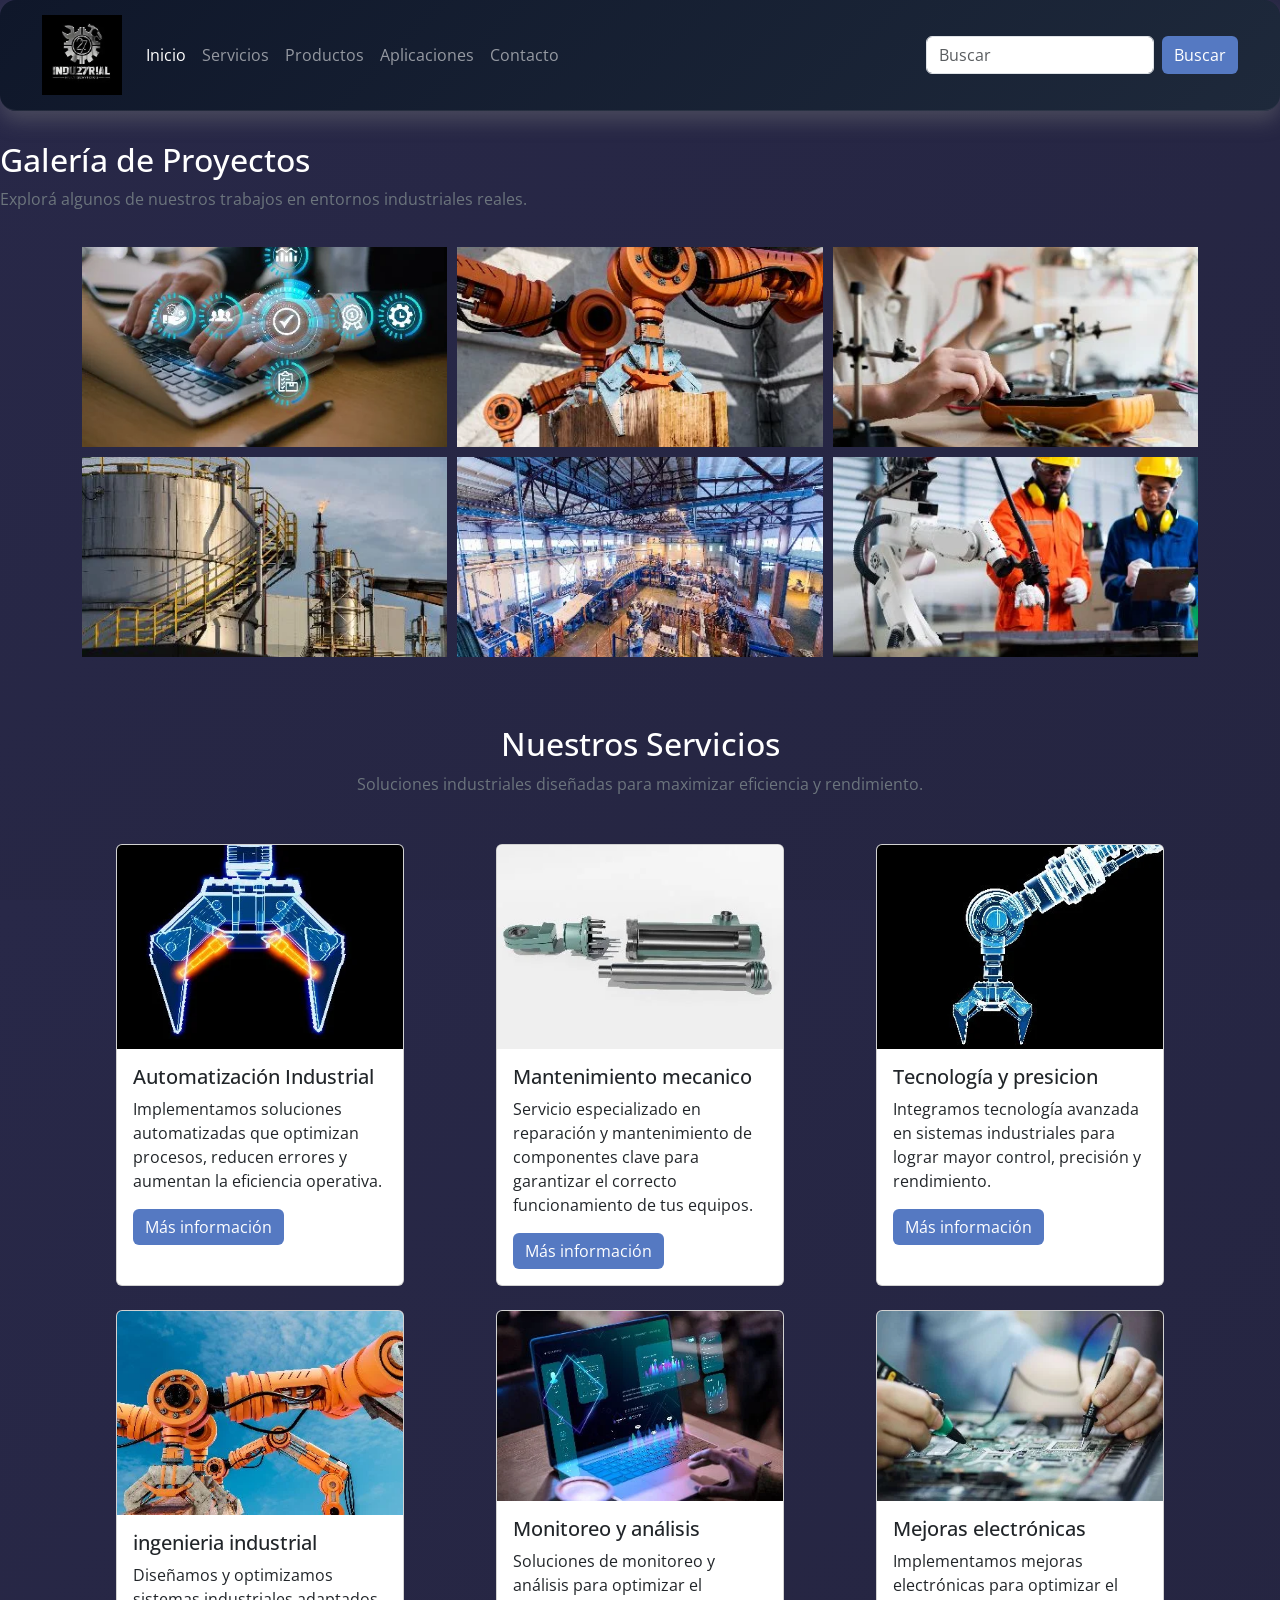
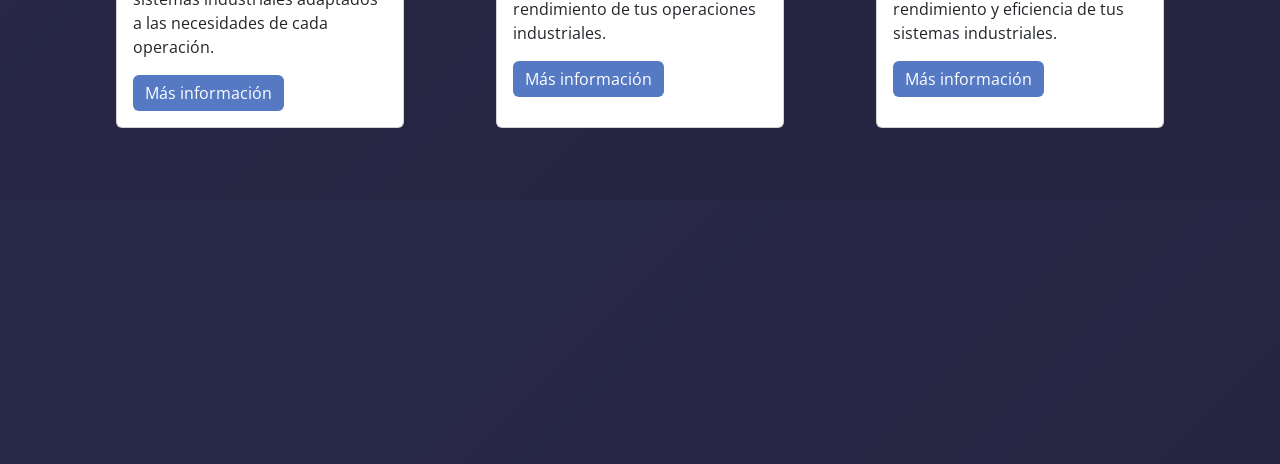
<file: index.html>
<!DOCTYPE html>
<html lang="es">

<head>
    <meta charset="UTF-8">
    <meta name="viewport" content="width=device-width, initial-scale=1.0">
    <title>Industrial | Multiservicios</title>
    <meta name="description"
        content="Soluciones industriales para todas las necesidades, contactanos y mejora tu industria.">
    <meta name="keywords" content="industrial, soluciones, multiservicios, industria, servicios industriales">

    <!--BOOTSTRAP-->
    <link href="https://cdn.jsdelivr.net/npm/bootstrap@5.3.8/dist/css/bootstrap.min.css" rel="stylesheet"
        integrity="sha384-sRIl4kxILFvY47J16cr9ZwB07vP4J8+LH7qKQnuqkuIAvNWLzeN8tE5YBujZqJLB" crossorigin="anonymous">

    <!--AOS-->
    <link href="https://unpkg.com/aos@2.3.1/dist/aos.css" rel="stylesheet">

    <!--ESTILOS-->
    <link rel="stylesheet" href="assets/css/styles.css">
</head>

<body>
    <header>
        <nav class="navbar navbar-expand-lg navbar-dark rounded-4 mi-header" data-aos="fade-down" data-aos-duration="1000">
            <div class="container-fluid">
                <a class="navbar-brand" href="#"><img src="assets/img/logo.webp" width="80" alt="logo"></a>
                <button class="navbar-toggler" type="button" data-bs-toggle="collapse"
                    data-bs-target="#navbarSupportedContent" aria-controls="navbarSupportedContent"
                    aria-expanded="false" aria-label="Toggle navigation">
                    <span class="navbar-toggler-icon"></span>
                </button>
                <div class="collapse navbar-collapse" id="navbarSupportedContent">
                    <ul class="navbar-nav me-auto mb-2 mb-lg-0">
                        <li class="nav-item">
                            <a class="nav-link active" aria-current="page" href="#">Inicio</a>
                        </li>
                        <li class="nav-item">
                            <a class="nav-link" href="pages/servicios.html">Servicios</a>
                        </li>
                        <li class="nav-item">
                            <a class="nav-link" href="pages/productos.html">Productos</a>
                        </li>
                        <li class="nav-item">
                            <a class="nav-link" href="pages/aplicaciones.html">Aplicaciones</a>
                        </li>
                        <li class="nav-item">
                            <a class="nav-link" href="pages/contacto.html">Contacto</a>
                        </li>
                    </ul>
                    <form class="d-flex" role="search">
                        <input class="form-control me-2" type="search" placeholder="Buscar" aria-label="Search" />
                        <button class="btn btn-primary" type="submit">Buscar</button>
                    </form>
                </div>
            </div>
        </nav>

        <!--  <div id="menu-hamburguesa">
            <img src="assets/img/menu-svgrepo-com.svg" width="50" alt="menu">
        </div> -->
    </header>
    <main>
        <!--SECCION DE PROYECTOS-->
        <section class="layout">
            <div class="section-header" data-aos="fade-right" data-aos-duration="1000">
                <h2 class="text-white">Galería de Proyectos</h2>
                <p class="text-secondary">Explorá algunos de nuestros trabajos en entornos industriales reales.</p>
            </div>
            <section class="grilla container" data-aos="fade-up" data-aos-duration="1000">
                <div class="contenedor-1">
                    <img src="assets/img/imagen1.webp" alt="innovación tecnológica">
                </div>
                <div class="contenedor-2">
                    <img src="assets/img/imagen2.webp" alt="soluciones industriales">
                </div>
                <div class="contenedor-3">
                    <img src="assets/img/imagen3.webp" alt="servicios especializados">
                </div>
                <div class="contenedor-4">
                    <img src="assets/img/imagen4.webp" alt="mejora de procesos industriales">
                </div>
                <div class="contenedor-5">
                    <img src="assets/img/imagen5.webp" alt="servicios personalizados">
                </div>
                <div class="contenedor-6">
                    <img src="assets/img/imagen6.webp" alt="consultoría empresarial">
                </div>
            </section>
            <section id="section" class="mt-5" data-aos="fade-up" data-aos-duration="1000">
                <div class="container">
                    <div class="text-center mb-5">
                        <h2 class="text-white">Nuestros Servicios</h2>
                        <p class="text-secondary">Soluciones industriales diseñadas para maximizar eficiencia y
                            rendimiento.</p>
                    </div>
                    <!--SECCION DE CARDS-->
                    <div class="row">
                        <div class="col-md-6 col-lg-4 mb-4 d-flex justify-content-center">
                            <div class="card" style="width: 18rem;">
                                <img src="assets/img/imagen7.webp" class="card-img-top" alt="Garras robóticas">
                                <div class="card-body">
                                    <h5 class="card-title">Automatización Industrial</h5>
                                    <p class="card-text">Implementamos soluciones automatizadas que optimizan
                                        procesos, reducen errores y aumentan la eficiencia operativa.</p>
                                    <a href="#" class="btn btn-primary">Más información</a>
                                </div>
                            </div>
                        </div>
                        <div class="col-md-6 col-lg-4 mb-4 d-flex justify-content-center">
                            <div class="card" style="width: 18rem;">
                                <img src="assets/img/imagen8.webp" class="card-img-top" alt="Pistón de máquina">
                                <div class="card-body">
                                    <h5 class="card-title">Mantenimiento mecanico</h5>
                                    <p class="card-text">Servicio especializado en reparación y mantenimiento de
                                        componentes clave para garantizar el correcto funcionamiento de tus equipos.
                                    </p>
                                    <a href="#" class="btn btn-primary">Más información</a>
                                </div>
                            </div>
                        </div>
                        <div class="col-md-6 col-lg-4 mb-4 d-flex justify-content-center">
                            <div class="card" style="width: 18rem;">
                                <img src="assets/img/imagen9.webp" class="card-img-top" alt="Brazo robotico completo">
                                <div class="card-body">
                                    <h5 class="card-title">Tecnología y presicion</h5>
                                    <p class="card-text">Integramos tecnología avanzada en sistemas industriales
                                        para lograr mayor control, precisión y rendimiento.</p>
                                    <a href="#" class="btn btn-primary">Más información</a>
                                </div>
                            </div>
                        </div>
                        <div class="col-md-6 col-lg-4 mb-4 d-flex justify-content-center">
                            <div class="card" style="width: 18rem;">
                                <img src="assets/img/imagen10.webp" class="card-img-top"
                                    alt="Brazo industrial con tecnología avanzada">
                                <div class="card-body">
                                    <h5 class="card-title">ingenieria industrial</h5>
                                    <p class="card-text">Diseñamos y optimizamos sistemas industriales adaptados a
                                        las necesidades de cada operación.</p>
                                    <a href="#" class="btn btn-primary">Más información</a>
                                </div>
                            </div>
                        </div>
                        <div class="col-md-6 col-lg-4 mb-4 d-flex justify-content-center">
                            <div class="card" style="width: 18rem;">
                                <img src="assets/img/imagen11.webp" class="card-img-top" alt="dashboard en notebook">
                                <div class="card-body">
                                    <h5 class="card-title">Monitoreo y análisis</h5>
                                    <p class="card-text">Soluciones de monitoreo y análisis para optimizar el
                                        rendimiento de tus operaciones industriales.</p>
                                    <a href="#" class="btn btn-primary">Más información</a>
                                </div>
                            </div>
                        </div>
                        <div class="col-md-6 col-lg-4 mb-4 d-flex justify-content-center">
                            <div class="card" style="width: 18rem;">
                                <img src="assets/img/imagen12.webp" class="card-img-top"
                                    alt="ingeniero industrial trabajando en una planta">
                                <div class="card-body">
                                    <h5 class="card-title">Mejoras electrónicas</h5>
                                    <p class="card-text">Implementamos mejoras electrónicas para optimizar el
                                        rendimiento y eficiencia de tus sistemas industriales.</p>
                                    <a href="#" class="btn btn-primary">Más información</a>
                                </div>
                            </div>
                        </div>
                    </div>
                </div>
            </section>
        </section>
    </main>
    <!--Footer-->
    <footer class="text-white text-center p-4 mt-5 mi-footer" data-aos="fade-up" data-aos-duration="1000">
        <h2>Industrial Solutions</h2>
        <p>Soluciones industriales para todas las necesidades.</p>
    </footer>
    <!--BOOTSTRAP-->
    <script src="https://cdn.jsdelivr.net/npm/bootstrap@5.3.8/dist/js/bootstrap.bundle.min.js"
        integrity="sha384-FKyoEForCGlyvwx9Hj09JcYn3nv7wiPVlz7YYwJrWVcXK/BmnVDxM+D2scQbITxI"
        crossorigin="anonymous"></script>

    <!--AOS-->
    <script src="https://unpkg.com/aos@2.3.1/dist/aos.js"></script>
    <script>
        AOS.init();
    </script>
</body>

</html>
</file>
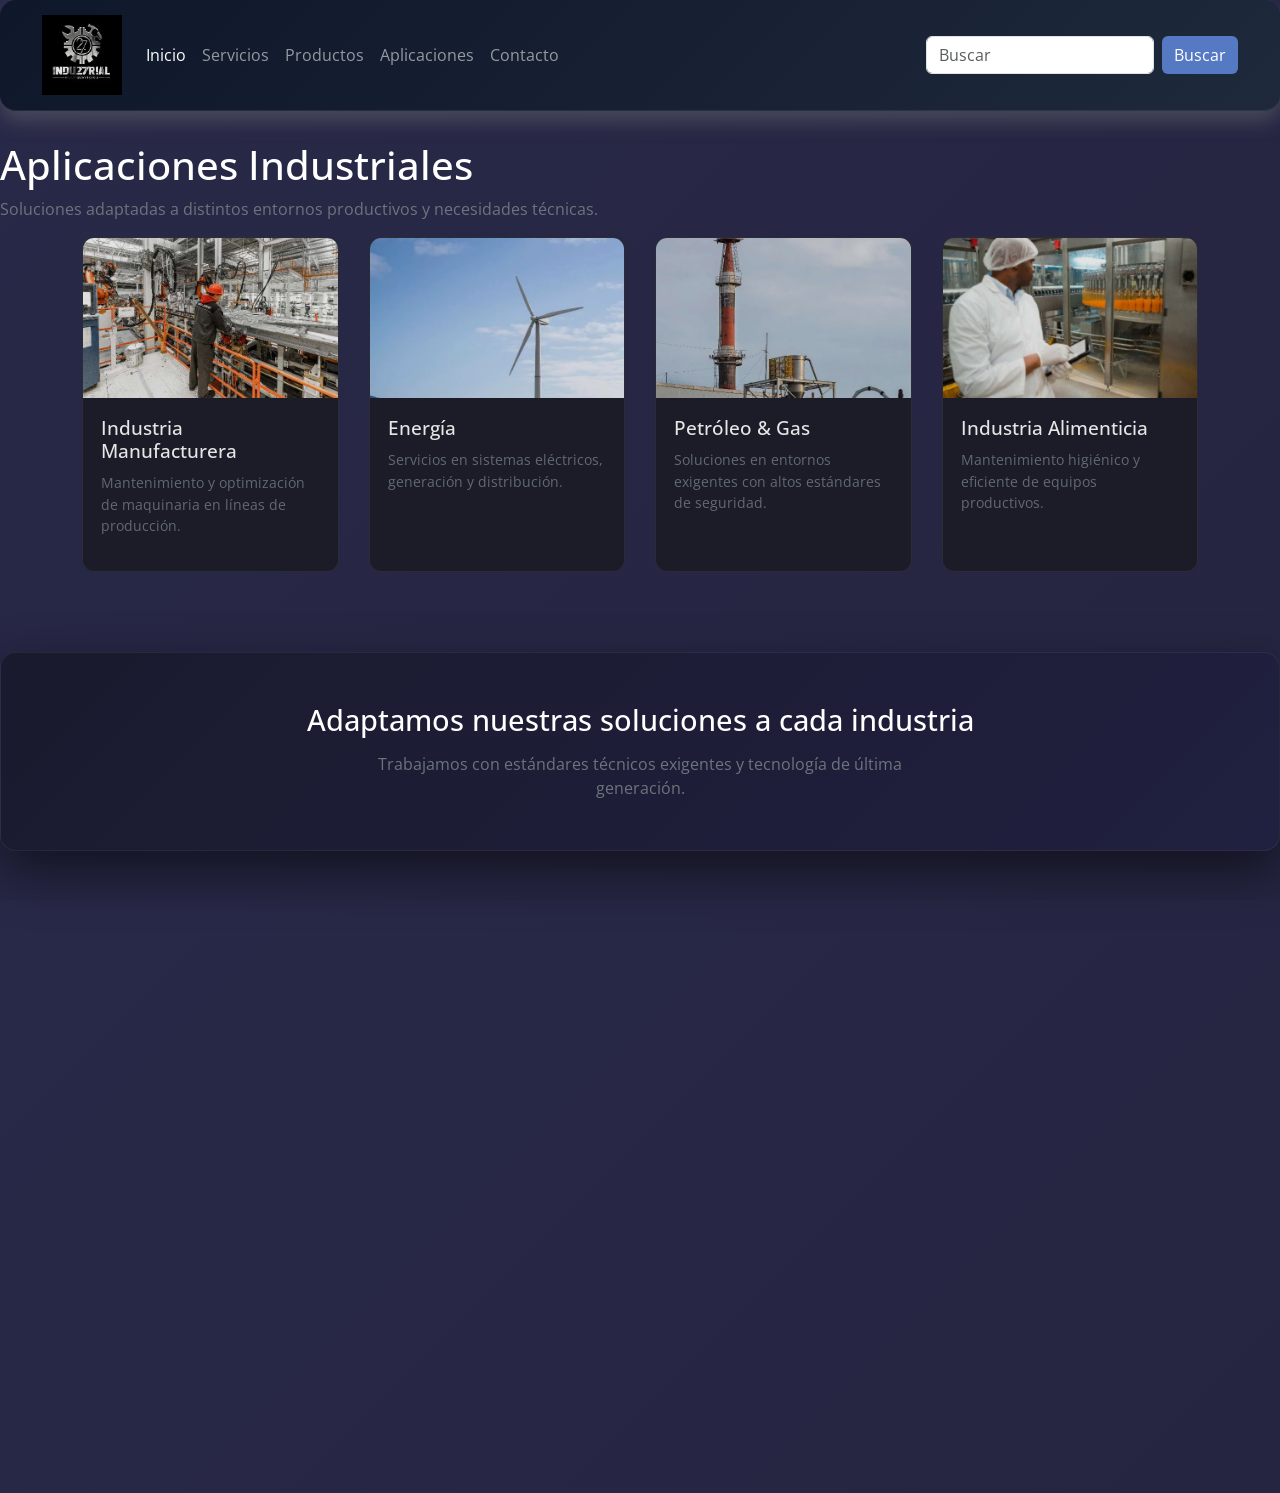
<file: pages/aplicaciones.html>
<!DOCTYPE html>
<html lang="es">

<head>
    <meta charset="UTF-8">
    <meta name="viewport" content="width=device-width, initial-scale=1.0">
    <title>Industrial | Multiservicios</title>
    <meta name="description"
        content="Soluciones industriales para todas las necesidades, contactanos y mejora tu industria.">
    <meta name="keywords" content="industrial, soluciones, multiservicios, industria, servicios industriales">

    <!--BOOTSTRAP-->
    <link href="https://cdn.jsdelivr.net/npm/bootstrap@5.3.8/dist/css/bootstrap.min.css" rel="stylesheet"
        integrity="sha384-sRIl4kxILFvY47J16cr9ZwB07vP4J8+LH7qKQnuqkuIAvNWLzeN8tE5YBujZqJLB" crossorigin="anonymous">

    <!--AOS-->
    <link href="https://unpkg.com/aos@2.3.1/dist/aos.css" rel="stylesheet">

    <!--ESTILOS-->
    <link rel="stylesheet" href="../assets/css/styles.css">
</head>

<body>
    <header>
        <nav class="navbar navbar-expand-lg navbar-dark bg-dark rounded-4 mi-header" data-aos="fade-down" data-aos-duration="1000">
            <div class="container-fluid">
                <a class="navbar-brand" href="#"><img src="../assets/img/logo.webp" width="80" alt="logo"></a>
                <button class="navbar-toggler" type="button" data-bs-toggle="collapse"
                    data-bs-target="#navbarSupportedContent" aria-controls="navbarSupportedContent"
                    aria-expanded="false" aria-label="Toggle navigation">
                    <span class="navbar-toggler-icon"></span>
                </button>
                <div class="collapse navbar-collapse" id="navbarSupportedContent">
                    <ul class="navbar-nav me-auto mb-2 mb-lg-0">
                        <li class="nav-item">
                            <a class="nav-link active" aria-current="page" href="../index.html">Inicio</a>
                        </li>
                        <li class="nav-item">
                            <a class="nav-link" href="servicios.html">Servicios</a>
                        </li>
                        <li class="nav-item">
                            <a class="nav-link" href="productos.html">Productos</a>
                        </li>
                        <li class="nav-item">
                            <a class="nav-link" href="#">Aplicaciones</a>
                        </li>
                        <li class="nav-item">
                            <a class="nav-link" href="contacto.html">Contacto</a>
                        </li>
                    </ul>
                    <form class="d-flex" role="search">
                        <input class="form-control me-2" type="search" placeholder="Buscar" aria-label="Search" />
                        <button class="btn btn-primary" type="submit">Buscar</button>
                    </form>
                </div>
            </div>
        </nav>
    </header>
<main class="aplicaciones">

    <!-- HERO -->
    <section class="hero-aplicaciones" data-aos="fade-up" data-aos-duration="1000">
        <h1 class="text-white">Aplicaciones Industriales</h1>
        <p class="text-secondary">Soluciones adaptadas a distintos entornos productivos y necesidades técnicas.</p>
    </section>

    <!-- GRID DE APLICACIONES -->
    <section class="grid-aplicaciones container" data-aos="fade-up" data-aos-duration="1000">

        <div class="card-aplicacion">
            <img src="../assets/img/industria_manufacturera.webp" alt="Industria Manufacturera">
            <div class="contenido">
                <h3>Industria Manufacturera</h3>
                <p class="text-secondary">Mantenimiento y optimización de maquinaria en líneas de producción.</p>
            </div>
        </div>

        <div class="card-aplicacion">
            <img src="../assets/img/energia.webp" alt="Energía">
            <div class="contenido">
                <h3>Energía</h3>
                <p class="text-secondary">Servicios en sistemas eléctricos, generación y distribución.</p>
            </div>
        </div>
        <div class="card-aplicacion">
            <img src="../assets/img/petroleo_gas.webp" alt="Petróleo & Gas">
            <div class="contenido">
                <h3>Petróleo & Gas</h3>
                <p class="text-secondary">Soluciones en entornos exigentes con altos estándares de seguridad.</p>
            </div>
        </div>
        <div class="card-aplicacion">
            <img src="../assets/img/industria.alimenticia.webp" alt="Industria Alimenticia">
            <div class="contenido">
                <h3>Industria Alimenticia</h3>
                <p class="text-secondary">Mantenimiento higiénico y eficiente de equipos productivos.</p>
            </div>
        </div>
    </section>
    <!-- BANNER DESTACADO -->
    <section class="banner-aplicaciones" data-aos="fade-up" data-aos-duration="1000">
        <h2>Adaptamos nuestras soluciones a cada industria</h2>
        <p class="text-secondary">Trabajamos con estándares técnicos exigentes y tecnología de última generación.</p>
    </section>
    <!-- CTA -->
    <section class="cta-aplicaciones" data-aos="fade-up" data-aos-duration="1000">
        <h2>¿Necesitás una solución a medida?</h2>
        <a href="contacto.html" class="btn">Contactanos</a>
    </section>
</main>
    <footer class="text-white text-center p-4 mt-5 mi-footer" data-aos="fade-up" data-aos-duration="1000">
        <h2>Industrial Solutions</h2>
        <p>Soluciones industriales para todas las necesidades.</p>
    </footer>
    <!--BOOTSTRAP-->
    <script src="https://cdn.jsdelivr.net/npm/bootstrap@5.3.8/dist/js/bootstrap.bundle.min.js"
        integrity="sha384-FKyoEForCGlyvwx9Hj09JcYn3nv7wiPVlz7YYwJrWVcXK/BmnVDxM+D2scQbITxI"
        crossorigin="anonymous"></script>
    <!--AOS-->
    <script src="https://unpkg.com/aos@2.3.1/dist/aos.js"></script>
    <script>
        AOS.init();
    </script>
</body>
</html>
</file>
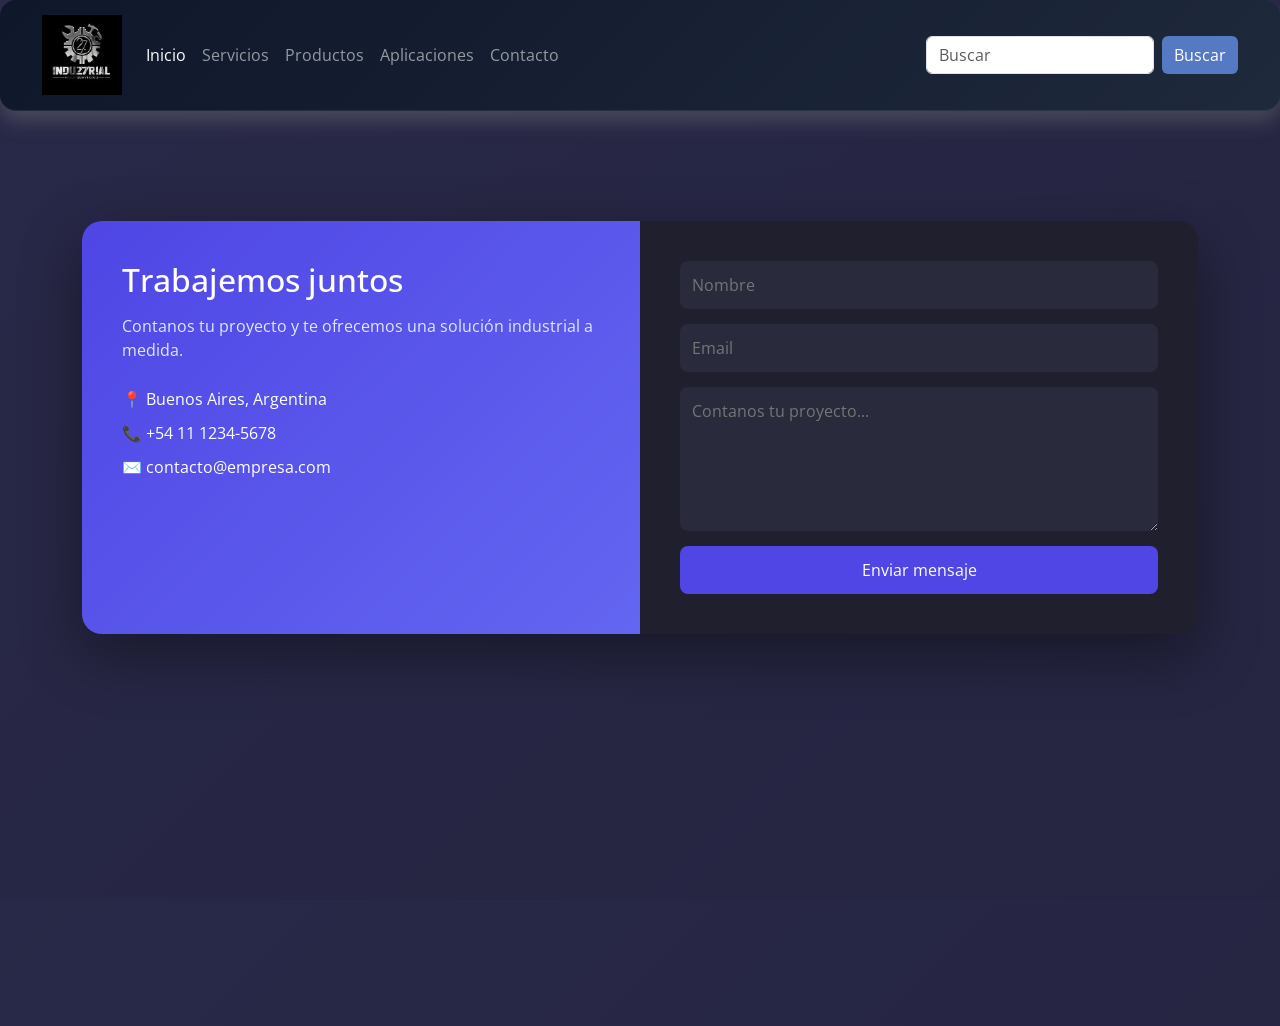
<file: pages/contacto.html>
<!DOCTYPE html>
<html lang="es">

<head>
    <meta charset="UTF-8">
    <meta name="viewport" content="width=device-width, initial-scale=1.0">
    <title>Industrial | Multiservicios</title>
    <meta name="description"
        content="Soluciones industriales para todas las necesidades, contactanos y mejora tu industria.">
    <meta name="keywords" content="industrial, soluciones, multiservicios, industria, servicios industriales">

    <!--BOOTSTRAP-->
    <link href="https://cdn.jsdelivr.net/npm/bootstrap@5.3.8/dist/css/bootstrap.min.css" rel="stylesheet"
        integrity="sha384-sRIl4kxILFvY47J16cr9ZwB07vP4J8+LH7qKQnuqkuIAvNWLzeN8tE5YBujZqJLB" crossorigin="anonymous">

    <!--AOS-->
    <link href="https://unpkg.com/aos@2.3.1/dist/aos.css" rel="stylesheet">

    <!--ESTILOS-->
    <link rel="stylesheet" href="../assets/css/styles.css">
</head>

<body>
    <header>
        <nav class="navbar navbar-expand-lg navbar-dark bg-dark rounded-4 mi-header" data-aos="fade-down" data-aos-duration="1000">
            <div class="container-fluid">
                <a class="navbar-brand" href="#"><img src="../assets/img/logo.webp" width="80" alt="logo"></a>
                <button class="navbar-toggler" type="button" data-bs-toggle="collapse"
                    data-bs-target="#navbarSupportedContent" aria-controls="navbarSupportedContent"
                    aria-expanded="false" aria-label="Toggle navigation">
                    <span class="navbar-toggler-icon"></span>
                </button>
                <div class="collapse navbar-collapse" id="navbarSupportedContent">
                    <ul class="navbar-nav me-auto mb-2 mb-lg-0">
                        <li class="nav-item">
                            <a class="nav-link active" aria-current="page" href="../index.html">Inicio</a>
                        </li>
                        <li class="nav-item">
                            <a class="nav-link" href="servicios.html">Servicios</a>
                        </li>
                        <li class="nav-item">
                            <a class="nav-link" href="productos.html">Productos</a>
                        </li>
                        <li class="nav-item">
                            <a class="nav-link" href="aplicaciones.html">Aplicaciones</a>
                        </li>
                        <li class="nav-item">
                            <a class="nav-link" href="#">Contacto</a>
                        </li>
                    </ul>
                    <form class="d-flex" role="search">
                        <input class="form-control me-2" type="search" placeholder="Buscar" aria-label="Search" />
                        <button class="btn btn-primary" type="submit">Buscar</button>
                    </form>
                </div>
            </div>
        </nav>
    </header>
    <main>
        <section class="contacto" data-aos="fade-up" data-aos-duration="1000">
            <div class="container">

                <div class="contact-card">

                    <!-- LADO IZQUIERDO -->
                    <div class="contact-info">
                        <h2>Trabajemos juntos</h2>
                        <p>Contanos tu proyecto y te ofrecemos una solución industrial a medida.</p>

                        <ul>
                            <li>📍 Buenos Aires, Argentina</li>
                            <li>📞 +54 11 1234-5678</li>
                            <li>✉️ contacto@empresa.com</li>
                        </ul>
                    </div>

                    <!-- LADO DERECHO -->
                    <div class="contact-form">
                        <form>
                            <input type="text" placeholder="Nombre" required>
                            <input type="email" placeholder="Email" required>
                            <textarea placeholder="Contanos tu proyecto..." rows="5"></textarea>
                            <button type="submit">Enviar mensaje</button>
                        </form>
                    </div>

                </div>

            </div>
        </section>
    </main>
    <footer class="text-white text-center p-4 mt-5 mi-footer" data-aos="fade-up" data-aos-duration="1000">
        <h2>Industrial Solutions</h2>
        <p>Soluciones industriales para todas las necesidades.</p>
    </footer>
    <!--BOOTSTRAP-->
    <script src="https://cdn.jsdelivr.net/npm/bootstrap@5.3.8/dist/js/bootstrap.bundle.min.js"
        integrity="sha384-FKyoEForCGlyvwx9Hj09JcYn3nv7wiPVlz7YYwJrWVcXK/BmnVDxM+D2scQbITxI"
        crossorigin="anonymous"></script>

    <!--AOS-->
    <script src="https://unpkg.com/aos@2.3.1/dist/aos.js"></script>
    <script>
        AOS.init();
    </script>
</body>

</html>
</file>
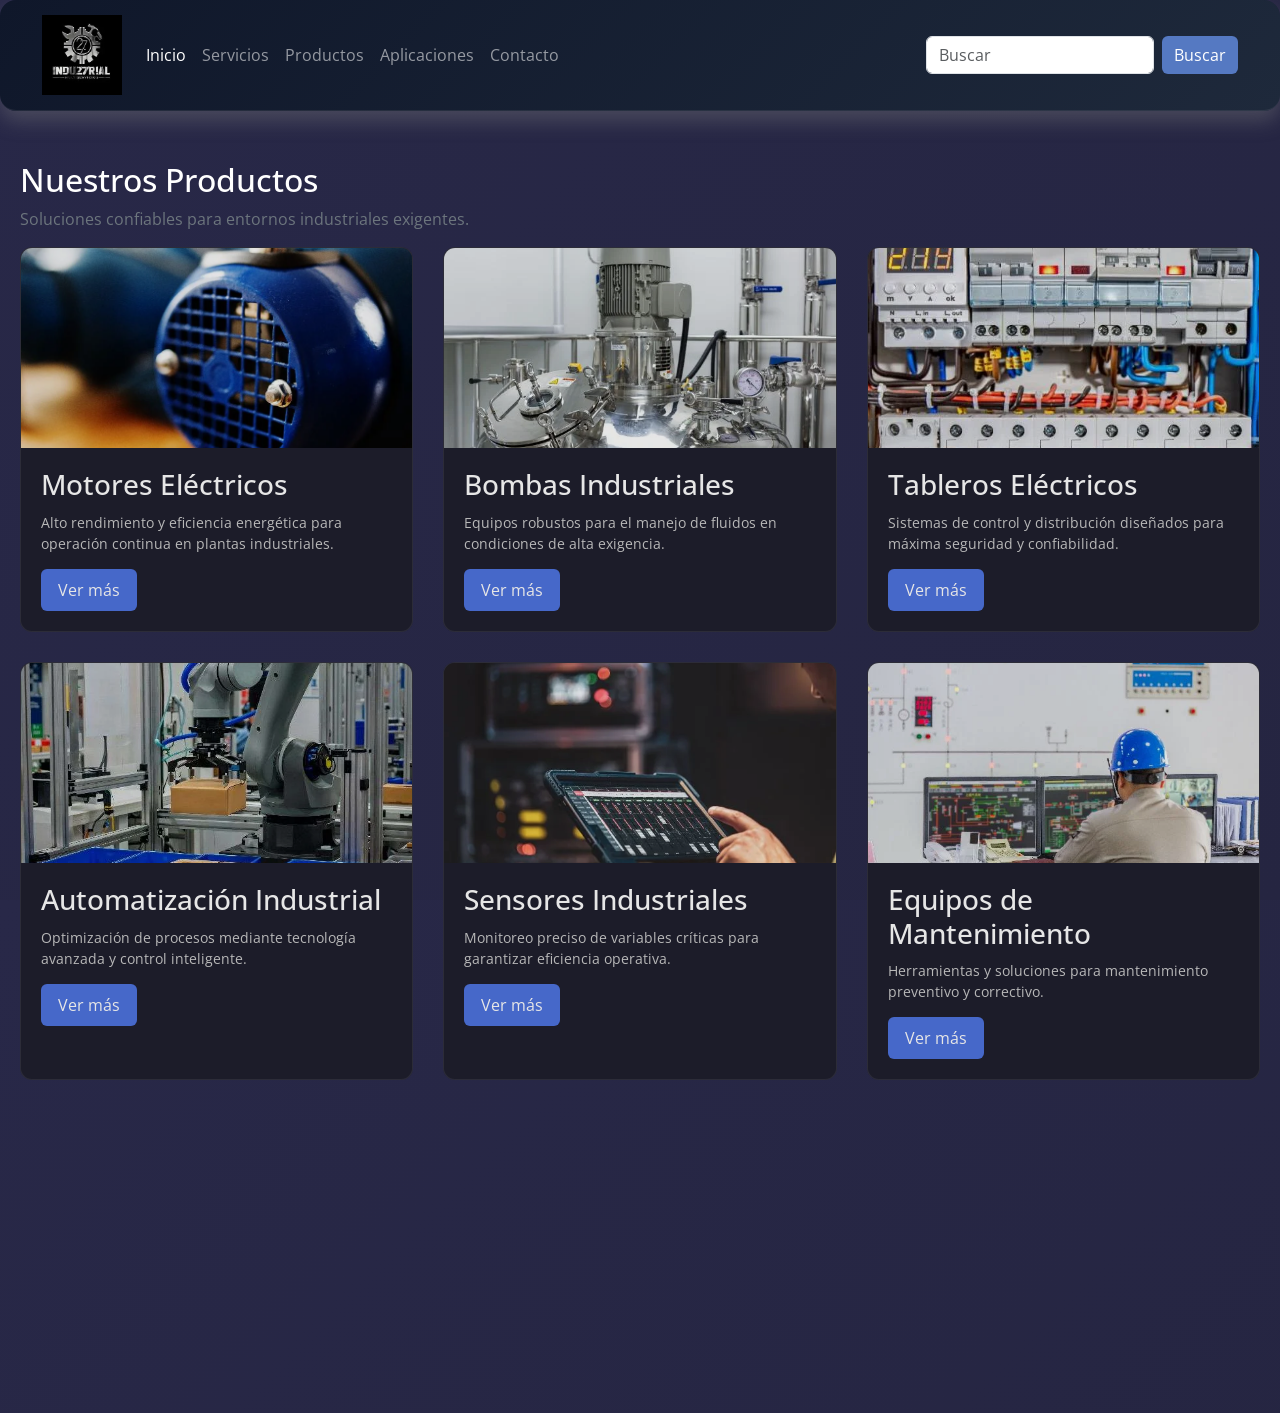
<file: pages/productos.html>
<!DOCTYPE html>
<html lang="es">

<head>
    <meta charset="UTF-8">
    <meta name="viewport" content="width=device-width, initial-scale=1.0">
    <title>Industrial | Multiservicios</title>
    <meta name="description"
        content="Soluciones industriales para todas las necesidades, contactanos y mejora tu industria.">
    <meta name="keywords" content="industrial, soluciones, multiservicios, industria, servicios industriales">

    <!--BOOTSTRAP-->
    <link href="https://cdn.jsdelivr.net/npm/bootstrap@5.3.8/dist/css/bootstrap.min.css" rel="stylesheet"
        integrity="sha384-sRIl4kxILFvY47J16cr9ZwB07vP4J8+LH7qKQnuqkuIAvNWLzeN8tE5YBujZqJLB" crossorigin="anonymous">

    <!--AOS-->
    <link href="https://unpkg.com/aos@2.3.1/dist/aos.css" rel="stylesheet">

    <!--ESTILOS-->
    <link rel="stylesheet" href="../assets/css/styles.css">
</head>

<body>
    <header>
        <nav class="navbar navbar-expand-lg navbar-dark bg-dark rounded-4 mi-header" data-aos="fade-down" data-aos-duration="1000">
            <div class="container-fluid">
                <a class="navbar-brand" href="#"><img src="../assets/img/logo.webp" width="80" alt="logo"></a>
                <button class="navbar-toggler" type="button" data-bs-toggle="collapse"
                    data-bs-target="#navbarSupportedContent" aria-controls="navbarSupportedContent"
                    aria-expanded="false" aria-label="Toggle navigation">
                    <span class="navbar-toggler-icon"></span>
                </button>
                <div class="collapse navbar-collapse" id="navbarSupportedContent">
                    <ul class="navbar-nav me-auto mb-2 mb-lg-0">
                        <li class="nav-item">
                            <a class="nav-link active" aria-current="page" href="../index.html">Inicio</a>
                        </li>
                        <li class="nav-item">
                            <a class="nav-link" href="servicios.html">Servicios</a>
                        </li>
                        <li class="nav-item">
                            <a class="nav-link" href="#">Productos</a>
                        </li>
                        <li class="nav-item">
                            <a class="nav-link" href="aplicaciones.html">Aplicaciones</a>
                        </li>
                        <li class="nav-item">
                            <a class="nav-link" href="contacto.html">Contacto</a>
                        </li>
                    </ul>
                    <form class="d-flex" role="search">
                        <input class="form-control me-2" type="search" placeholder="Buscar" aria-label="Search" />
                        <button class="btn btn-primary" type="submit">Buscar</button>
                    </form>
                </div>
            </div>
        </nav>
    </header>
<main>
    <section class="productos">
        <div class="section-header" data-aos="fade-right" data-aos-duration="1000">
            <h2 class="text-white">Nuestros Productos</h2>
            <p class="text-secondary">Soluciones confiables para entornos industriales exigentes.</p>
        </div>

        <div class="grid-productos" data-aos="fade-up" data-aos-duration="1000">

            <!-- Card 1 -->
            <div class="card-producto">
                <img src="../assets/img/motor_electrico.webp" alt="Motor eléctrico industrial">
                <div class="card-content">
                    <h3>Motores Eléctricos</h3>
                    <p>Alto rendimiento y eficiencia energética para operación continua en plantas industriales.</p>
                    <a href="#" class="btn">Ver más</a>
                </div>
            </div>

            <!-- Card 2 -->
            <div class="card-producto">
                <img src="../assets/img/bomba_industrial.webp" alt="Bomba industrial">
                <div class="card-content">
                    <h3>Bombas Industriales</h3>
                    <p>Equipos robustos para el manejo de fluidos en condiciones de alta exigencia.</p>
                    <a href="#" class="btn">Ver más</a>
                </div>
            </div>

            <!-- Card 3 -->
            <div class="card-producto">
                <img src="../assets/img/teblero_electrico.webp" alt="Tablero eléctrico">
                <div class="card-content">
                    <h3>Tableros Eléctricos</h3>
                    <p>Sistemas de control y distribución diseñados para máxima seguridad y confiabilidad.</p>
                    <a href="#" class="btn">Ver más</a>
                </div>
            </div>

            <!-- Card 4 -->
            <div class="card-producto">
                <img src="../assets/img/automatizacion_industrial.webp" alt="Sistema de automatización">
                <div class="card-content">
                    <h3>Automatización Industrial</h3>
                    <p>Optimización de procesos mediante tecnología avanzada y control inteligente.</p>
                    <a href="#" class="btn">Ver más</a>
                </div>
            </div>

            <!-- Card 5 -->
            <div class="card-producto">
                <img src="../assets/img/sensores_industriales.webp" alt="Sensores industriales">
                <div class="card-content">
                    <h3>Sensores Industriales</h3>
                    <p>Monitoreo preciso de variables críticas para garantizar eficiencia operativa.</p>
                    <a href="#" class="btn">Ver más</a>
                </div>
            </div>

            <!-- Card 6 -->
            <div class="card-producto">
                <img src="../assets/img/equipos_mantenimiento.webp" alt="Equipos de mantenimiento">
                <div class="card-content">
                    <h3>Equipos de Mantenimiento</h3>
                    <p>Herramientas y soluciones para mantenimiento preventivo y correctivo.</p>
                    <a href="#" class="btn">Ver más</a>
                </div>
            </div>

        </div>
    </section>
</main>
    <footer class="text-white text-center p-4 mt-5 mi-footer" data-aos="fade-up" data-aos-duration="1000">
        <h2>Industrial Solutions</h2>
        <p>Soluciones industriales para todas las necesidades.</p>
    </footer>
    <!--BOOTSTRAP-->
    <script src="https://cdn.jsdelivr.net/npm/bootstrap@5.3.8/dist/js/bootstrap.bundle.min.js"
        integrity="sha384-FKyoEForCGlyvwx9Hj09JcYn3nv7wiPVlz7YYwJrWVcXK/BmnVDxM+D2scQbITxI"
        crossorigin="anonymous"></script>

    <!--AOS-->
    <script src="https://unpkg.com/aos@2.3.1/dist/aos.js"></script>
    <script>
        AOS.init();
    </script>
</body>

</html>
</file>
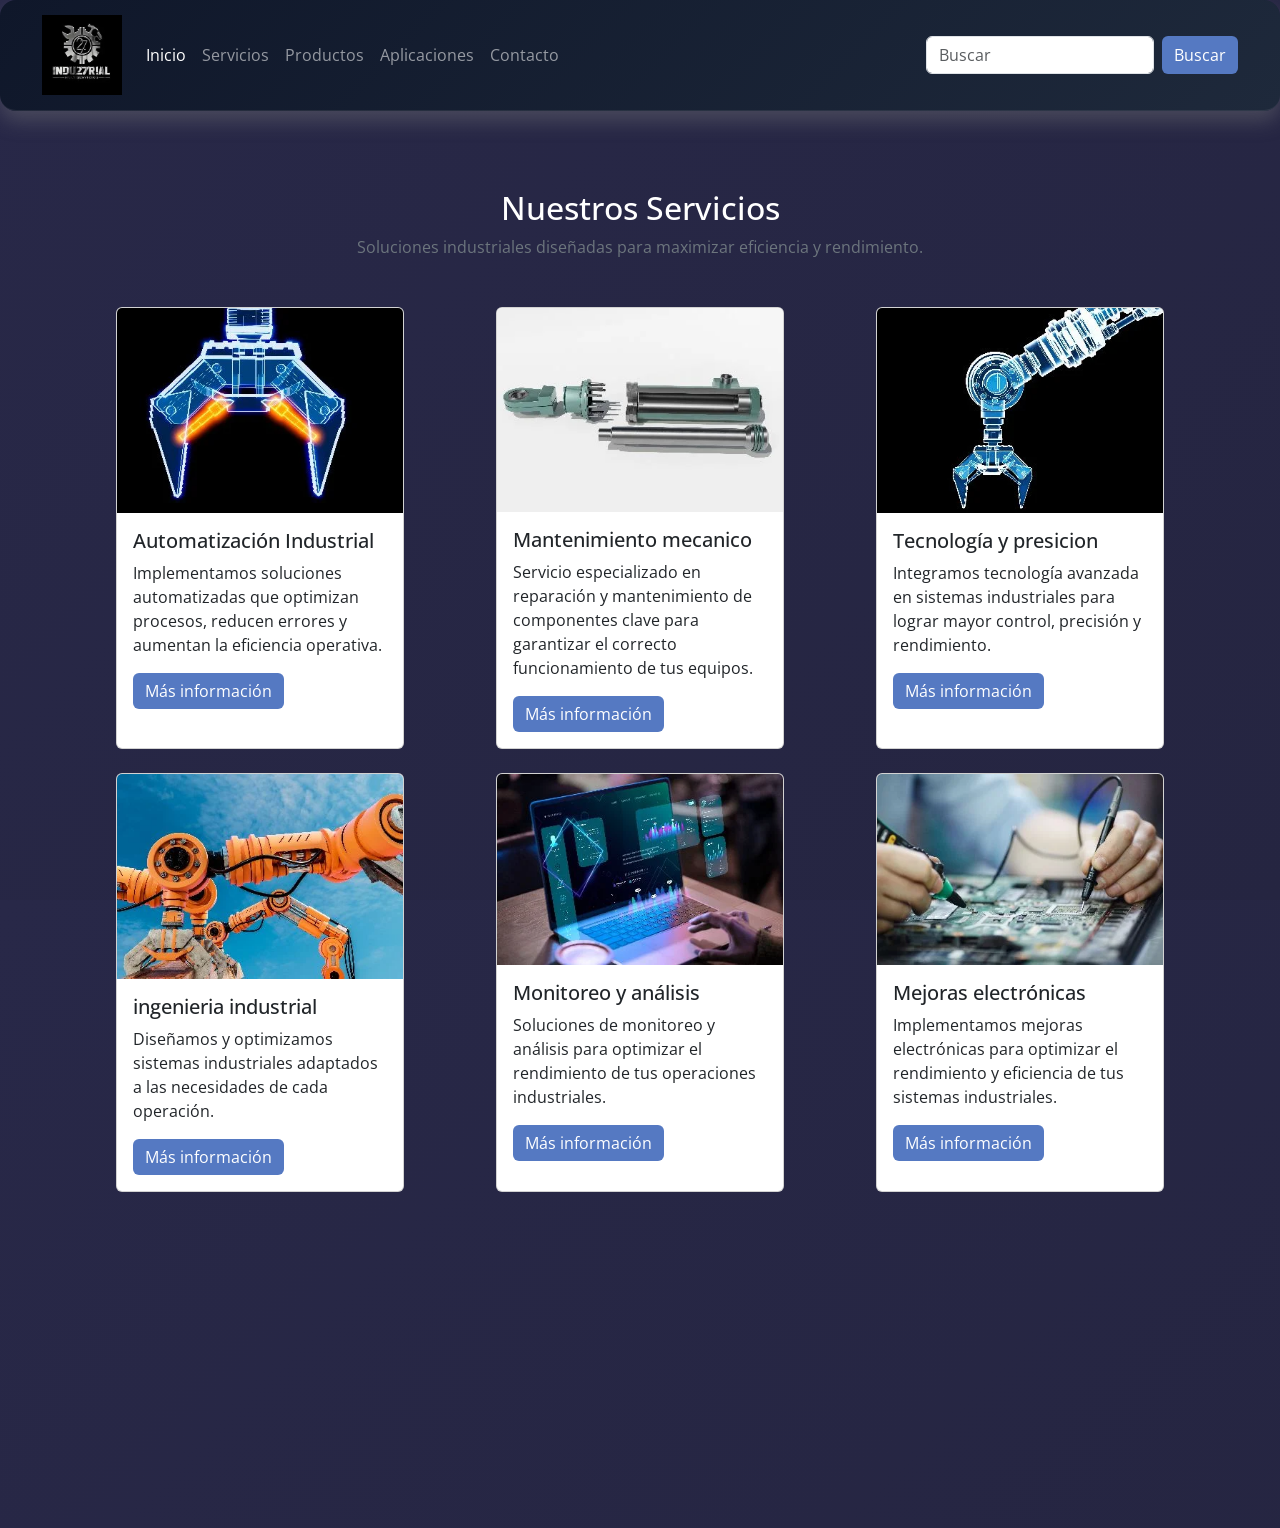
<file: pages/servicios.html>
<!DOCTYPE html>
<html lang="es">

<head>
    <meta charset="UTF-8">
    <meta name="viewport" content="width=device-width, initial-scale=1.0">
    <title>Industrial | Multiservicios</title>
    <meta name="description" content="Soluciones industriales para todas las necesidades, contactanos y mejora tu industria.">
    <meta name="keywords" content="industrial, soluciones, multiservicios, industria, servicios industriales">

    <!--BOOTSTRAP-->
    <link href="https://cdn.jsdelivr.net/npm/bootstrap@5.3.8/dist/css/bootstrap.min.css" rel="stylesheet"
        integrity="sha384-sRIl4kxILFvY47J16cr9ZwB07vP4J8+LH7qKQnuqkuIAvNWLzeN8tE5YBujZqJLB" crossorigin="anonymous">

        <!--AOS-->
    <link href="https://unpkg.com/aos@2.3.1/dist/aos.css" rel="stylesheet">

    <!--ESTILOS-->
    <link rel="stylesheet" href="../assets/css/styles.css">
</head>

<body>
    <header>
        <nav class="navbar navbar-expand-lg navbar-dark bg-dark rounded-4 mi-header" data-aos="fade-down" data-aos-duration="1000">
            <div class="container-fluid">
                <a class="navbar-brand" href="#"><img src="../assets/img/logo.webp" width="80" alt="logo"></a>
                <button class="navbar-toggler" type="button" data-bs-toggle="collapse"
                    data-bs-target="#navbarSupportedContent" aria-controls="navbarSupportedContent"
                    aria-expanded="false" aria-label="Toggle navigation">
                    <span class="navbar-toggler-icon"></span>
                </button>
                <div class="collapse navbar-collapse" id="navbarSupportedContent">
                    <ul class="navbar-nav me-auto mb-2 mb-lg-0">
                        <li class="nav-item">
                            <a class="nav-link active" aria-current="page" href="../index.html">Inicio</a>
                        </li>
                        <li class="nav-item">
                            <a class="nav-link" href="#">Servicios</a>
                        </li>
                        <li class="nav-item">
                            <a class="nav-link" href="productos.html">Productos</a>
                        </li>
                        <li class="nav-item">
                            <a class="nav-link" href="aplicaciones.html">Aplicaciones</a>
                        </li>
                        <li class="nav-item">
                            <a class="nav-link" href="contacto.html">Contacto</a>
                        </li>

                    </ul>
                    <form class="d-flex" role="search">
                        <input class="form-control me-2" type="search" placeholder="Buscar" aria-label="Search" />
                        <button class="btn btn-primary" type="submit">Buscar</button>
                    </form>
                </div>
            </div>
        </nav>
        <!-- <div>
            
        </div> -->

        <!--  <div id="menu-hamburguesa">
            <img src="assets/img/menu-svgrepo-com.svg" width="50" alt="menu">
        </div> -->
    </header>
    <main>
        <section class="layout">
                <section id="section" class="mt-5" data-aos="fade-up" data-aos-duration="1000">
                    <div class="container">
                        <div class="text-center mb-5" data-aos="fade-right" data-aos-duration="1000">
                            <h2 class="text-white">Nuestros Servicios</h2>
                            <p class="text-secondary">Soluciones industriales diseñadas para maximizar eficiencia y
                            rendimiento.</p>
                        </div>
                        <div class="row">
                            <div class="col-md-6 col-lg-4 mb-4 d-flex justify-content-center">
                                <div class="card" style="width: 18rem;">
                                    <img src="../assets/img/imagen7.webp" class="card-img-top" alt="Garras robóticas">
                                    <div class="card-body">
                                        <h5 class="card-title">Automatización Industrial</h5>
                                        <p class="card-text">Implementamos soluciones automatizadas que optimizan procesos, reducen errores y aumentan la eficiencia operativa.</p>
                                        <a href="#" class="btn btn-primary">Más información</a>
                                    </div>
                                </div>
                            </div>
                            <div class="col-md-6 col-lg-4 mb-4 d-flex justify-content-center">
                                <div class="card" style="width: 18rem;">
                                    <img src="../assets/img/imagen8.webp" class="card-img-top" alt="Pistón de máquina">
                                    <div class="card-body">
                                        <h5 class="card-title">Mantenimiento mecanico</h5>
                                        <p class="card-text">Servicio especializado en reparación y mantenimiento de componentes clave para garantizar el correcto funcionamiento de tus equipos.</p>
                                        <a href="#" class="btn btn-primary">Más información</a>
                                    </div>
                                </div>
                            </div>
                            <div class="col-md-6 col-lg-4 mb-4 d-flex justify-content-center">
                                <div class="card" style="width: 18rem;">
                                    <img src="../assets/img/imagen9.webp" class="card-img-top" alt="Brazo robotico completo">
                                    <div class="card-body">
                                        <h5 class="card-title">Tecnología y presicion</h5>
                                        <p class="card-text">Integramos tecnología avanzada en sistemas industriales para lograr mayor control, precisión y rendimiento.</p>
                                        <a href="#" class="btn btn-primary">Más información</a>
                                    </div>
                                </div>
                            </div>
                            <div class="col-md-6 col-lg-4 mb-4 d-flex justify-content-center">
                                <div class="card" style="width: 18rem;">
                                    <img src="../assets/img/imagen10.webp" class="card-img-top" alt="Brazo industrial con tecnología avanzada">
                                    <div class="card-body">
                                        <h5 class="card-title">ingenieria industrial</h5>
                                        <p class="card-text">Diseñamos y optimizamos sistemas industriales adaptados a las necesidades de cada operación.</p>
                                        <a href="#" class="btn btn-primary">Más información</a>
                                    </div>
                                </div>
                            </div>
                            <div class="col-md-6 col-lg-4 mb-4 d-flex justify-content-center">
                                <div class="card" style="width: 18rem;">
                                    <img src="../assets/img/imagen11.webp" class="card-img-top" alt="dashboard en notebook">
                                    <div class="card-body">
                                        <h5 class="card-title">Monitoreo y análisis</h5>
                                        <p class="card-text">Soluciones de monitoreo y análisis para optimizar el rendimiento de tus operaciones industriales.</p>
                                        <a href="#" class="btn btn-primary">Más información</a>
                                    </div>
                                </div>
                            </div>
                            <div class="col-md-6 col-lg-4 mb-4 d-flex justify-content-center">
                                <div class="card" style="width: 18rem;">
                                    <img src="../assets/img/imagen12.webp" class="card-img-top" alt="ingeniero industrial trabajando en una planta">
                                    <div class="card-body">
                                        <h5 class="card-title">Mejoras electrónicas</h5>
                                        <p class="card-text">Implementamos mejoras electrónicas para optimizar el rendimiento y eficiencia de tus sistemas industriales.</p>
                                        <a href="#" class="btn btn-primary">Más información</a>
                                    </div>
                                </div>
                            </div>
                        </div>
                    </div>
                </section>
        </section>
    </main>
    <footer class="bg-dark text-white text-center p-4 mt-5 mi-footer" data-aos="fade-up" data-aos-duration="1000">
        <h2>Industrial Solutions</h2>
        <p>Soluciones industriales para todas las necesidades.</p>
    </footer>
    <!--BOOTSTRAP-->
    <script src="https://cdn.jsdelivr.net/npm/bootstrap@5.3.8/dist/js/bootstrap.bundle.min.js"
        integrity="sha384-FKyoEForCGlyvwx9Hj09JcYn3nv7wiPVlz7YYwJrWVcXK/BmnVDxM+D2scQbITxI"
        crossorigin="anonymous"></script>

        <!--AOS-->
    <script src="https://unpkg.com/aos@2.3.1/dist/aos.js"></script>
    <script>
        AOS.init();
    </script>
</body>

</html>
</file>
<file: assets/css/styles.css>
@import url("https://fonts.googleapis.com/css2?family=Open+Sans:ital,wght@0,300..800;1,300..800&display=swap");
* {
  padding: 0;
  margin: 0;
  box-sizing: border-box;
  font-family: "Open Sans", sans-serif;
}

body {
  font-family: "Open Sans", sans-serif;
  background: linear-gradient(135deg, #282848, #252541);
}

html, body {
  height: 100%;
}

body {
  display: flex;
  flex-direction: column;
}

.layout {
  display: grid;
  grid-template-columns: 1fr;
  gap: 20px;
}
@media (max-width: 991px) {
  .layout {
    grid-template-columns: 1fr;
    padding: 0 10px;
  }
}

.mi-header {
  background: linear-gradient(135deg, #0f172a, #1e293b) !important;
  padding: 10px 30px;
  box-shadow: 0 10px 20px rgba(128, 128, 128, 0.383);
  border-bottom: 1px solid rgba(255, 255, 255, 0.08);
}
.mi-header nav ul {
  list-style: none;
  display: flex;
  column-gap: 10px;
}
.mi-header nav ul li a {
  text-decoration: none;
  color: rgb(85, 121, 194);
  text-transform: uppercase;
  font-weight: 600;
}
.mi-header nav ul li:hover .submenu {
  display: block;
}
.mi-header nav ul .lista {
  position: relative;
}
.mi-header nav ul .lista .submenu {
  display: none;
  position: absolute;
  top: 20px;
  left: -10px;
  padding: 10px;
  width: 180px;
  background-color: rgba(245, 245, 220, 0.837);
}
.mi-header nav ul .lista .submenu li {
  margin-bottom: 5px;
}
.mi-header #menu-hamburguesa {
  display: none;
}

main {
  flex: 1;
  padding: 30px 0;
}

.mi-footer {
  background: linear-gradient(135deg, #0f172a, #1e293b);
  color: white;
  padding: 10px;
}

.grilla img {
  width: 100%;
  height: 100%;
  object-fit: cover;
}

.grilla {
  display: grid;
  grid-template-columns: repeat(3, 1fr);
  grid-template-rows: 200px 200px;
  justify-content: center;
  grid-template-areas: "area1 area2 area3" "area4 area5 area6";
  gap: 10px;
}

.contenedor-1 {
  grid-area: area1;
}

.contenedor-2 {
  grid-area: area2;
}

.contenedor-3 {
  grid-area: area3;
}

.contenedor-4 {
  grid-area: area4;
}

.contenedor-5 {
  grid-area: area5;
}

.contenedor-6 {
  grid-area: area6;
}

.sidebar {
  width: 200px;
  background-color: #222;
  color: white;
  padding: 15px;
  justify-items: center;
  border-radius: 10px;
  box-shadow: 0 10px 25px rgba(227, 222, 222, 0.3);
}
.sidebar ul {
  list-style: none;
  padding: 0;
}

@media (max-width: 991px) {
  .sidebar {
    padding: 10px;
    justify-self: center;
    margin: 10px;
    width: 100%;
    text-align: center;
    max-width: none;
    border-radius: 10px;
    box-shadow: 0 10px 25px rgba(227, 222, 222, 0.3);
  }
}
.card-base, .productos .card-producto, .card-aplicacion {
  background: #1f1f2e;
  border-radius: 12px;
  overflow: hidden;
  border: 1px solid rgba(255, 255, 255, 0.08);
  transition: all 0.3s ease;
  backdrop-filter: blur(6px);
  filter: brightness(0.9);
}
.card-base img, .productos .card-producto img, .card-aplicacion img {
  width: 100%;
  height: 180px;
  object-fit: cover;
}
.card-base .contenido, .productos .card-producto .contenido, .card-aplicacion .contenido {
  padding: 18px;
}
.card-base .contenido h3, .productos .card-producto .contenido h3, .card-aplicacion .contenido h3 {
  margin-bottom: 10px;
  font-size: 1.2rem;
  color: #fff;
}
.card-base .contenido p, .productos .card-producto .contenido p, .card-aplicacion .contenido p {
  font-size: 0.9rem;
  color: #bbb;
}
.card-base:hover, .productos .card-producto:hover, .card-aplicacion:hover {
  transform: translateY(-8px) scale(1.03);
  box-shadow: 0 25px 60px rgba(0, 0, 0, 0.5), 0 0 20px rgba(255, 255, 255, 0.05);
}

.btn-primary {
  background-color: rgb(85, 121, 194);
  border: none;
}

.btn-primary:hover {
  background-color: rgb(85, 121, 194);
  opacity: 0.8;
}

.card-aplicacion img {
  height: 160px;
}

.grid-aplicaciones {
  display: grid;
  grid-template-columns: repeat(auto-fit, minmax(250px, 1fr));
  gap: 30px;
}

.banner-aplicaciones {
  margin: 80px 0;
  padding: 50px 30px;
  text-align: center;
  background: linear-gradient(135deg, #1a1a2e, #202040);
  border-radius: 16px;
  border: 1px solid rgba(255, 255, 255, 0.06);
  box-shadow: 0 20px 50px rgba(0, 0, 0, 0.5);
}
.banner-aplicaciones h2 {
  color: #fff;
  margin-bottom: 15px;
  font-size: 1.8rem;
}
.banner-aplicaciones p {
  color: #b5b5c3;
  max-width: 600px;
  margin: 0 auto;
}

.cta-aplicaciones {
  text-align: center;
  padding: 70px 20px;
  background: rgba(255, 255, 255, 0.02);
  border-top: 1px solid rgba(255, 255, 255, 0.05);
  border-bottom: 1px solid rgba(255, 255, 255, 0.05);
}
.cta-aplicaciones h2 {
  color: #fff;
  margin-bottom: 25px;
  font-size: 1.8rem;
}
.cta-aplicaciones .btn {
  background: linear-gradient(135deg, #3a7bd5, #00c6ff);
  border: none;
  padding: 12px 30px;
  border-radius: 30px;
  color: #fff;
  font-weight: 600;
  transition: all 0.3s ease;
}
.cta-aplicaciones .btn:hover {
  transform: translateY(-3px);
  box-shadow: 0 10px 25px rgba(0, 198, 255, 0.4);
}

.productos {
  padding: 20px 20px 20px 20px;
}
.productos .grid-productos {
  display: grid;
  grid-template-columns: repeat(3, 1fr);
  gap: 30px;
}
.productos .card-producto img {
  width: 100%;
  height: 200px;
  object-fit: cover;
}
.productos .card-producto .card-content {
  padding: 20px;
}
.productos .card-producto .card-content h3 {
  margin-bottom: 10px;
  color: #fff;
}
.productos .card-producto .card-content p {
  font-size: 14px;
  margin-bottom: 15px;
  color: #ccc;
}
.productos .card-producto .card-content .btn {
  display: inline-block;
  padding: 8px 16px;
  background: #4e73df;
  border-radius: 6px;
  color: #fff;
  text-decoration: none;
}

.contacto {
  padding: 80px 0;
}

.contact-card {
  display: grid;
  grid-template-columns: 1fr 1fr;
  background: #1f1f2e;
  border-radius: 20px;
  overflow: hidden;
  box-shadow: 0 20px 60px rgba(0, 0, 0, 0.4);
}

.contact-info {
  padding: 40px;
  background: linear-gradient(135deg, #4f46e5, #6366f1);
  color: #fff;
}
.contact-info h2 {
  font-size: 2rem;
  margin-bottom: 15px;
}
.contact-info p {
  margin-bottom: 25px;
  color: #e0e7ff;
}
.contact-info ul {
  list-style: none;
  padding: 0;
}
.contact-info ul li {
  margin-bottom: 10px;
}

.contact-form {
  padding: 40px;
  display: flex;
  align-items: center;
}
.contact-form form {
  width: 100%;
  display: flex;
  flex-direction: column;
  gap: 15px;
}
.contact-form input,
.contact-form textarea {
  padding: 12px;
  border-radius: 8px;
  border: none;
  outline: none;
  background: #2a2a3d;
  color: #fff;
}
.contact-form button {
  padding: 12px;
  border: none;
  border-radius: 8px;
  background: #4f46e5;
  color: #fff;
  cursor: pointer;
  transition: 0.3s;
}
.contact-form button:hover {
  background: #6366f1;
}

@media (max-width: 768px) {
  .contact-card {
    grid-template-columns: 1fr;
  }
}
#animaciones .caja {
  width: 100px;
  height: 100px;
  background-color: red;
  margin: 20px;
}

@media (max-width: 991px) {
  header #menu-hamburguesa {
    display: block;
  }
  header nav {
    display: none;
  }
  .layout {
    flex-direction: column;
  }
}
@media (max-width: 780px) {
  .grilla {
    grid-template-columns: repeat(2, 1fr);
    grid-template-rows: repeat(3, 200px);
    grid-template-areas: "area1 area2" "area3 area4" "area5 area6";
  }
}
@media (max-width: 480px) {
  .grilla {
    grid-template-columns: 1fr;
    grid-template-rows: repeat(6, 200px);
    grid-template-areas: "area1" "area2" "area3" "area4" "area5" "area6";
  }
  .card img {
    height: 150px;
  }
}
@media (max-width: 1024px) {
  .aplicaciones .grid-aplicaciones {
    grid-template-columns: repeat(2, 1fr);
  }
}
@media (max-width: 600px) {
  .aplicaciones .grid-aplicaciones {
    grid-template-columns: 1fr;
  }
}
@media (max-width: 1024px) {
  .productos .grid-productos {
    grid-template-columns: repeat(2, 1fr);
  }
}
@media (max-width: 600px) {
  .productos .grid-productos {
    grid-template-columns: 1fr;
  }
}

/*# sourceMappingURL=styles.css.map */
</file>
